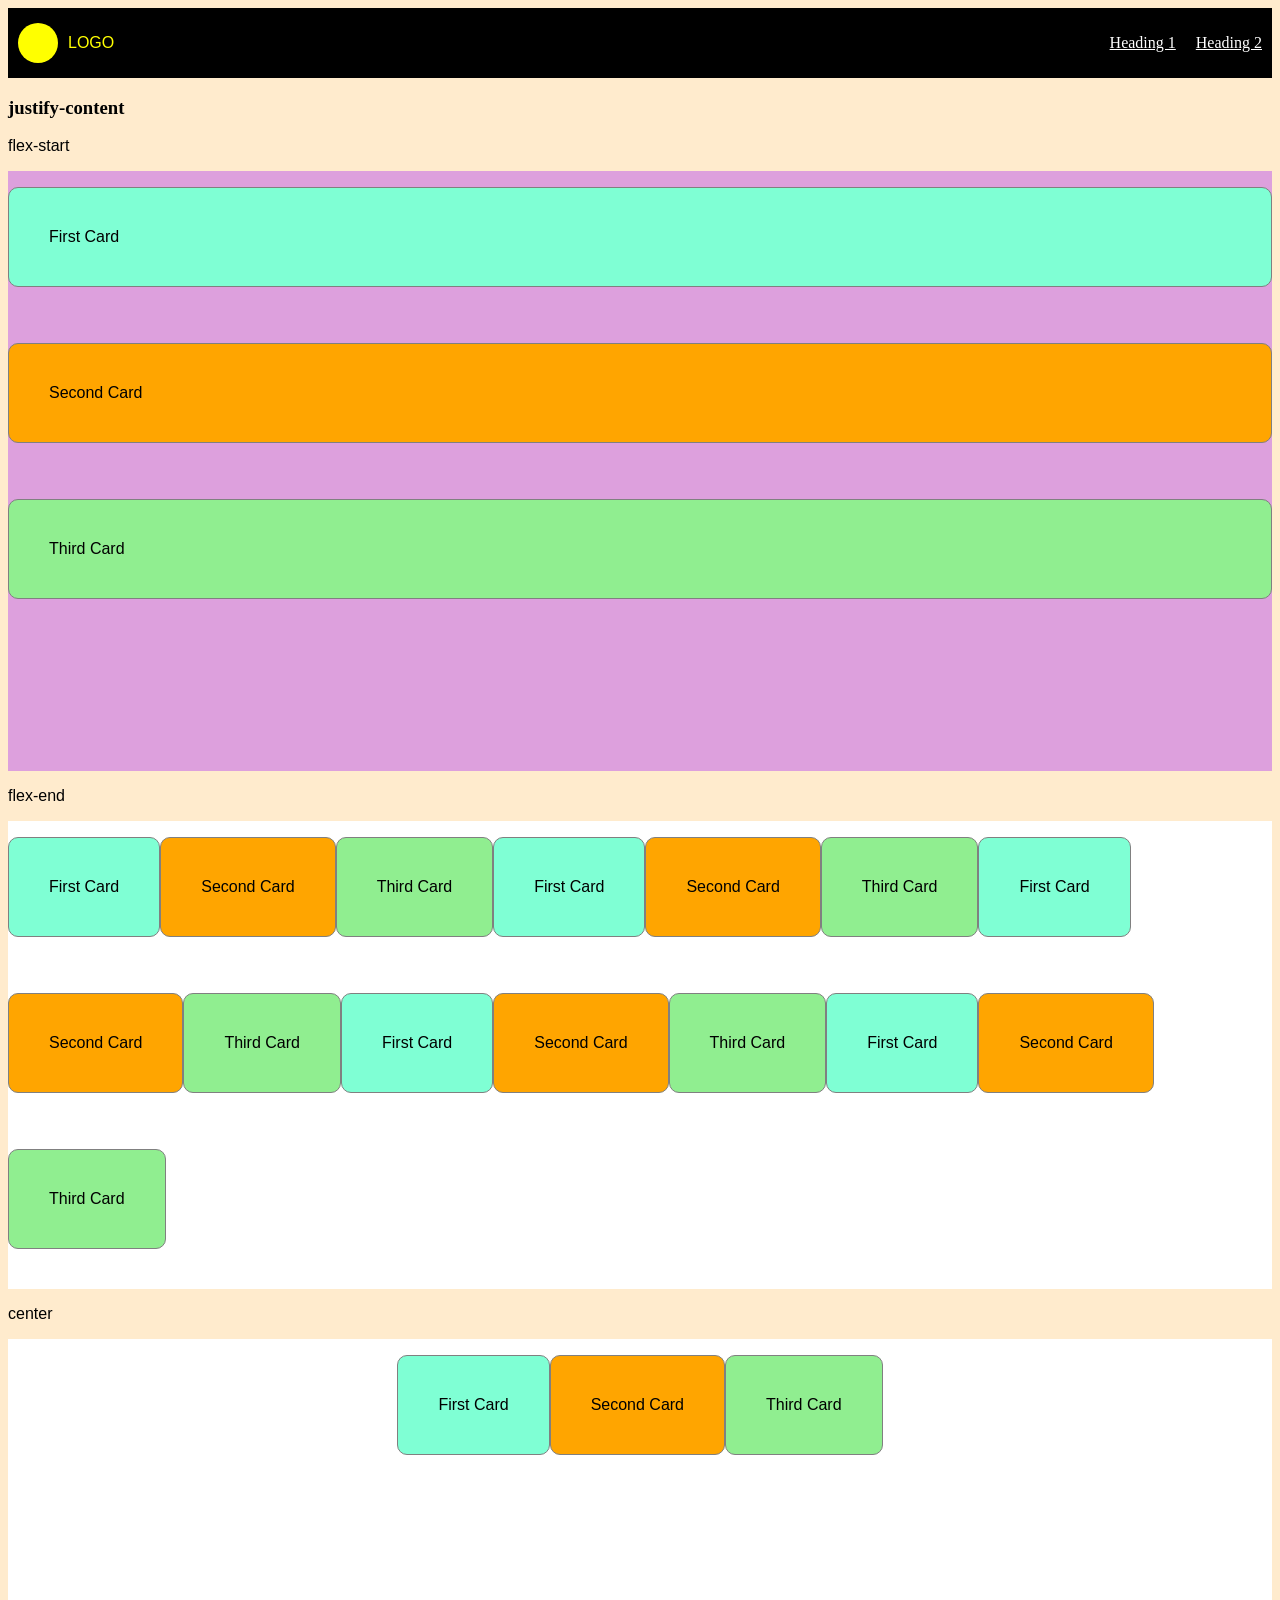
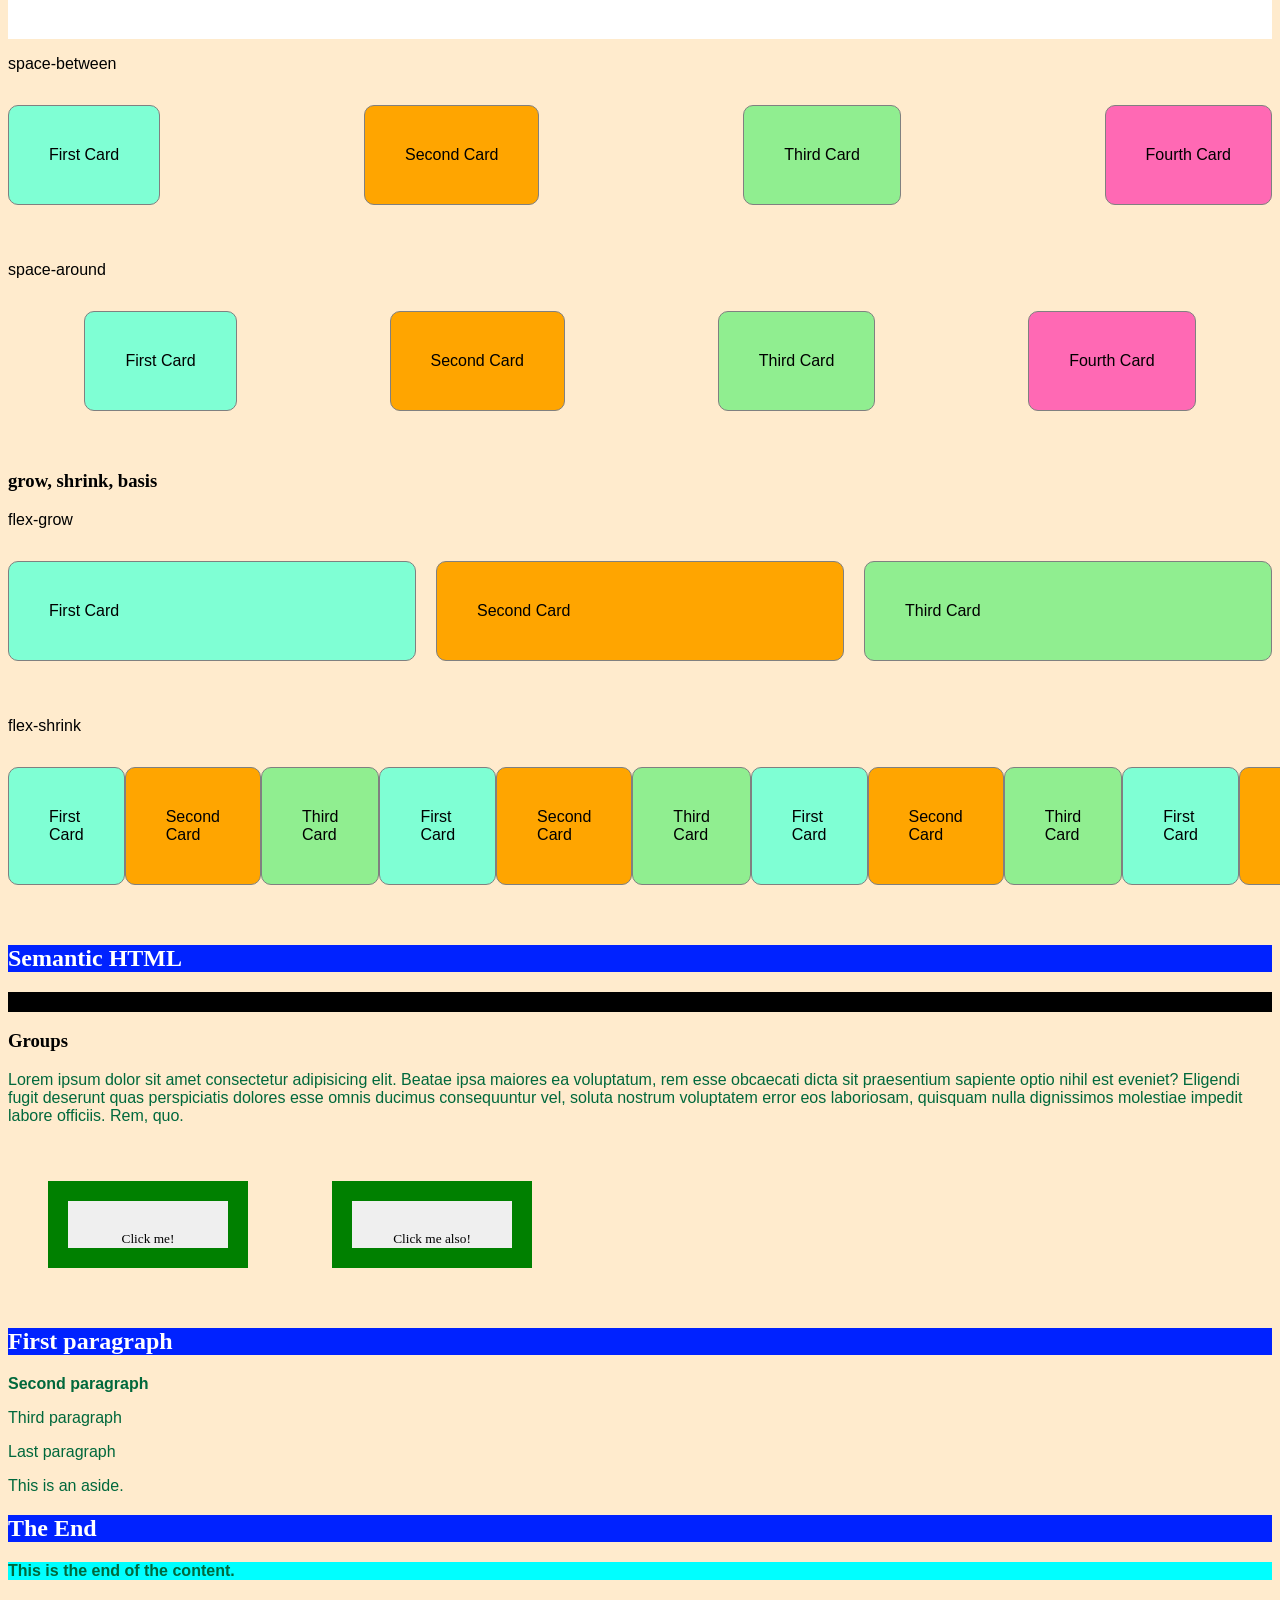
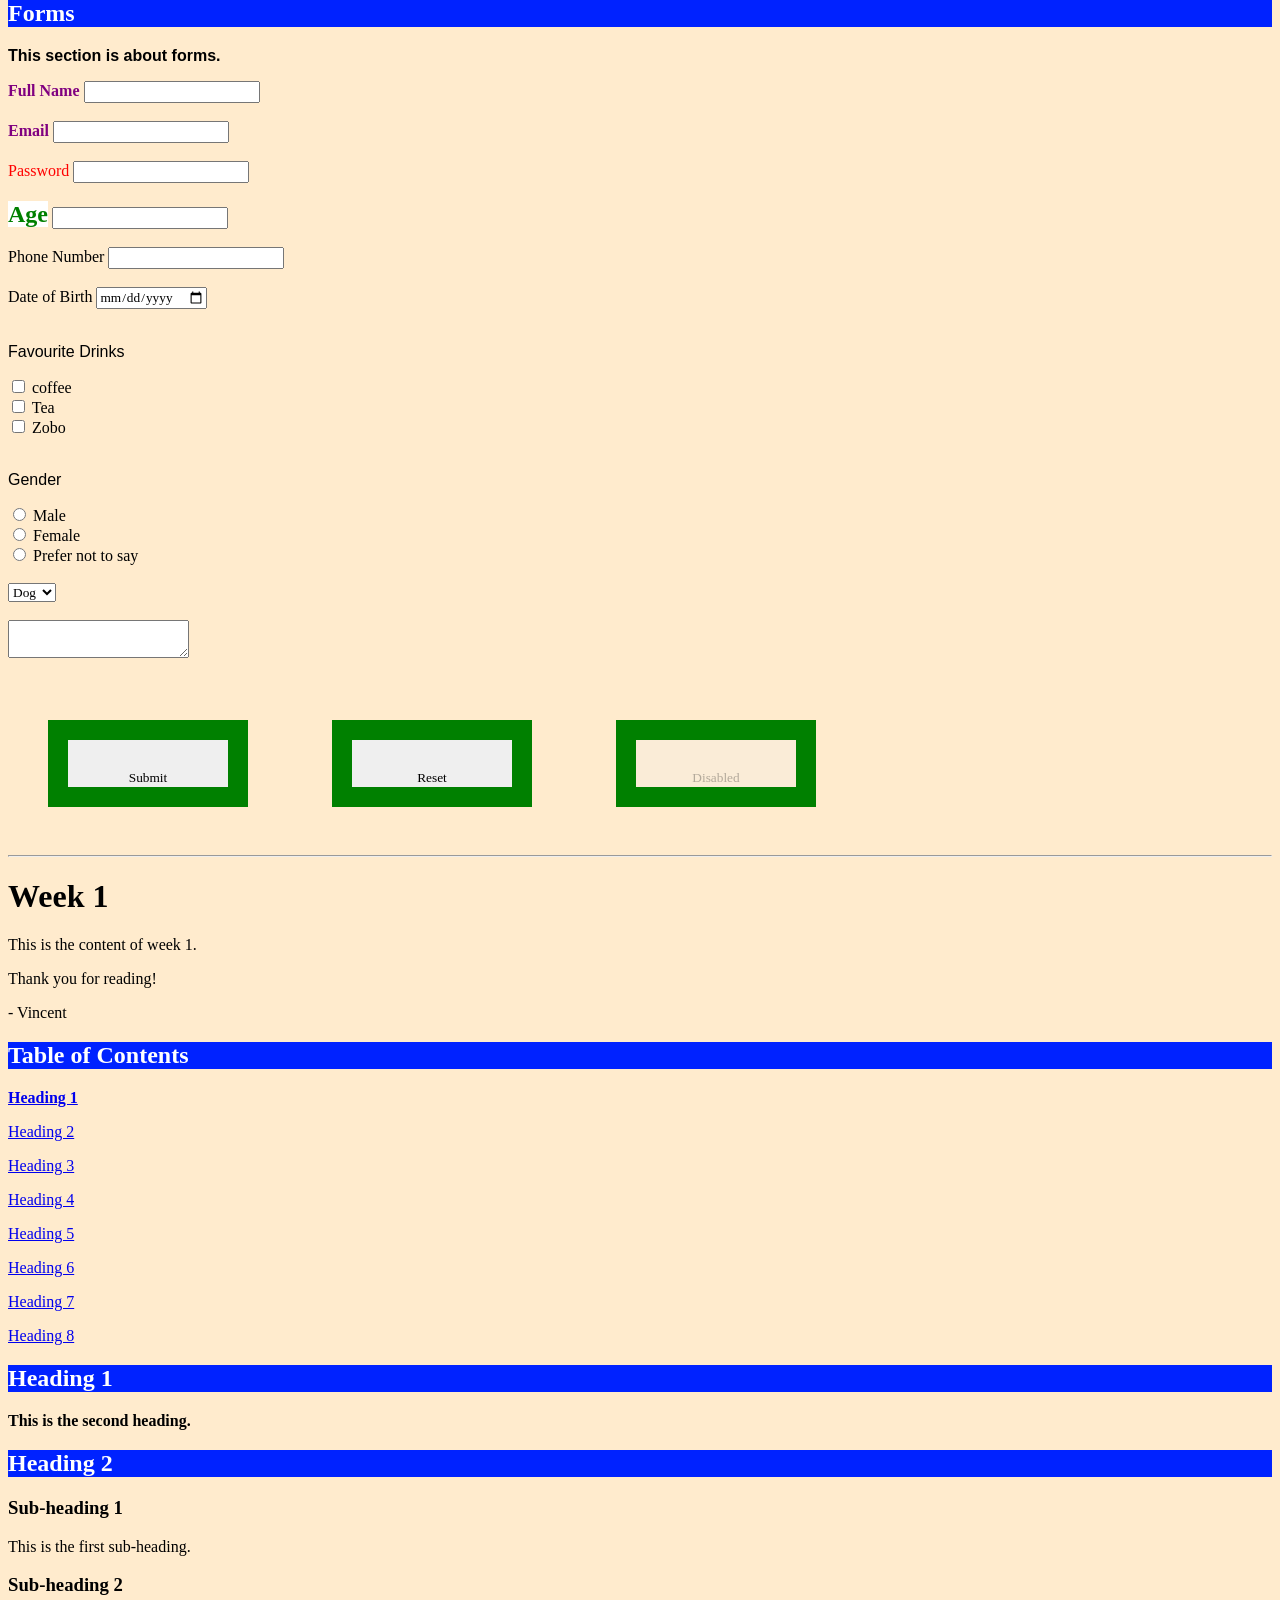
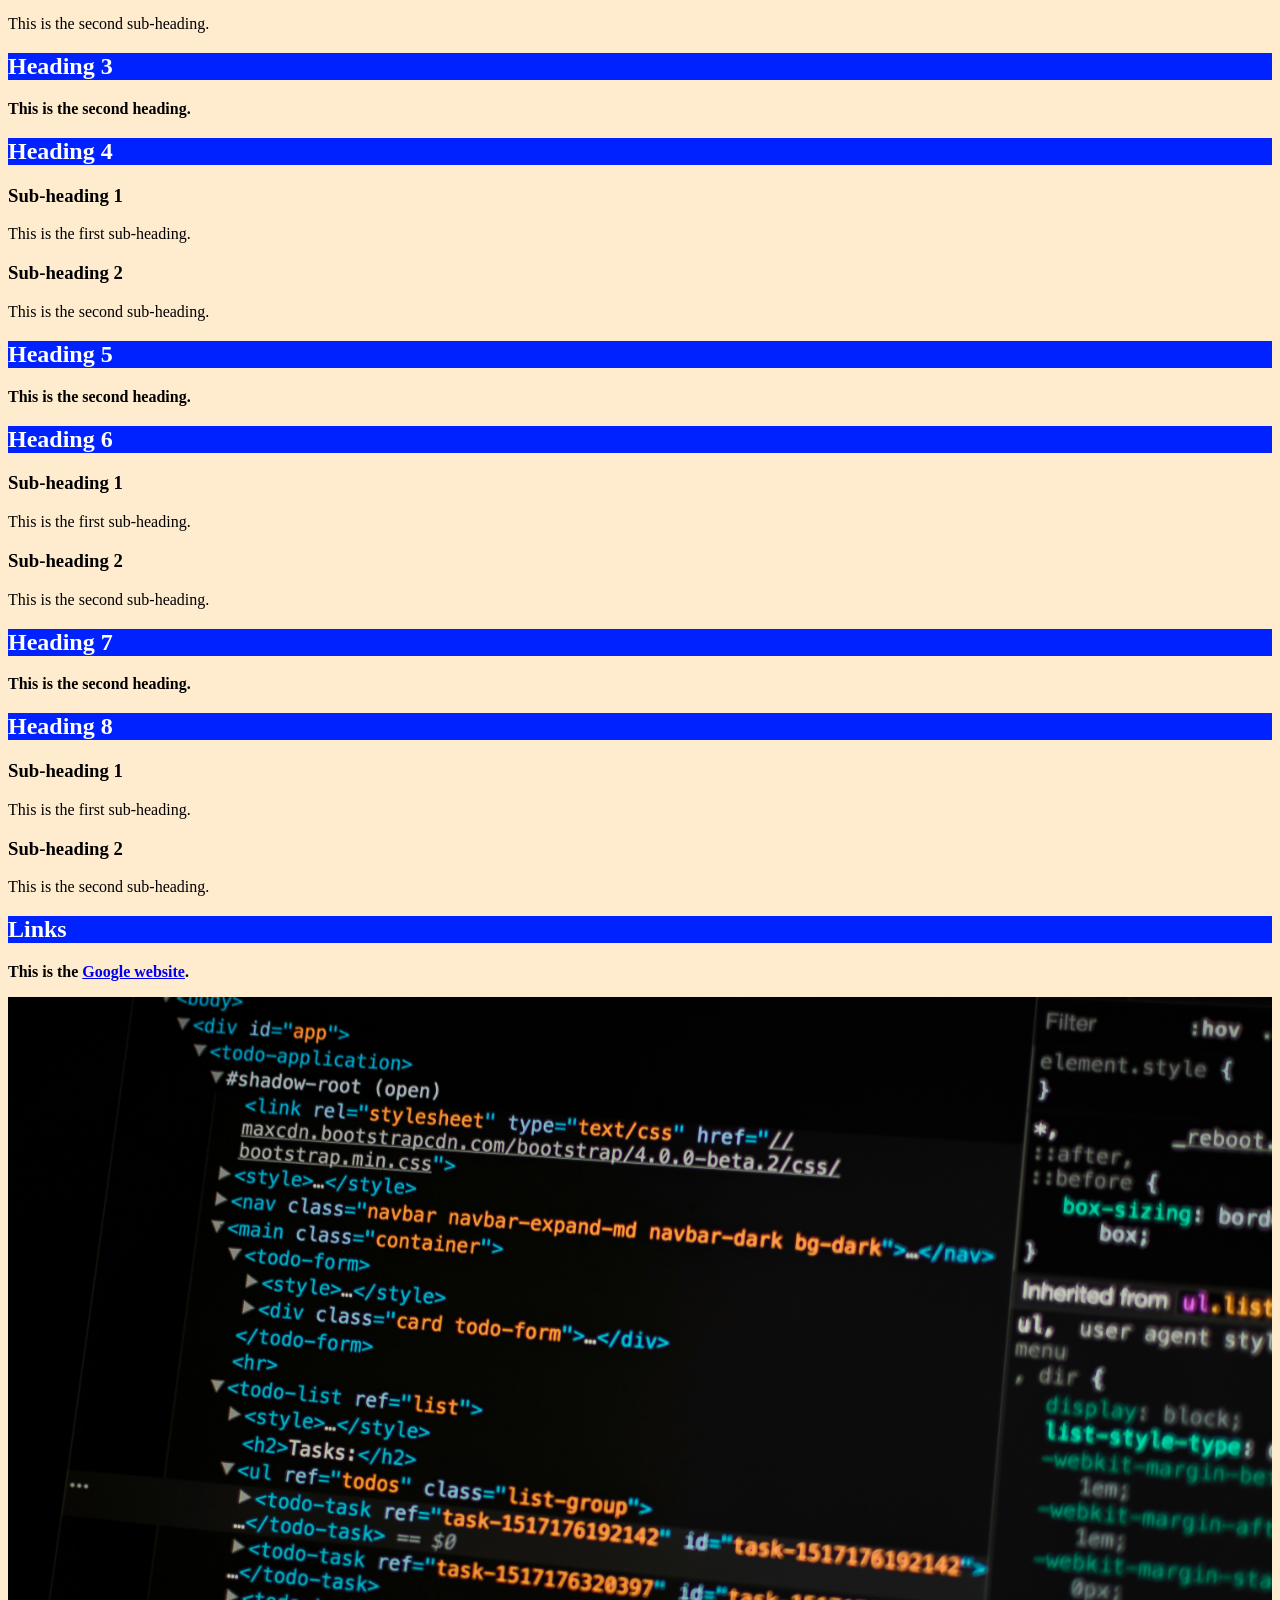
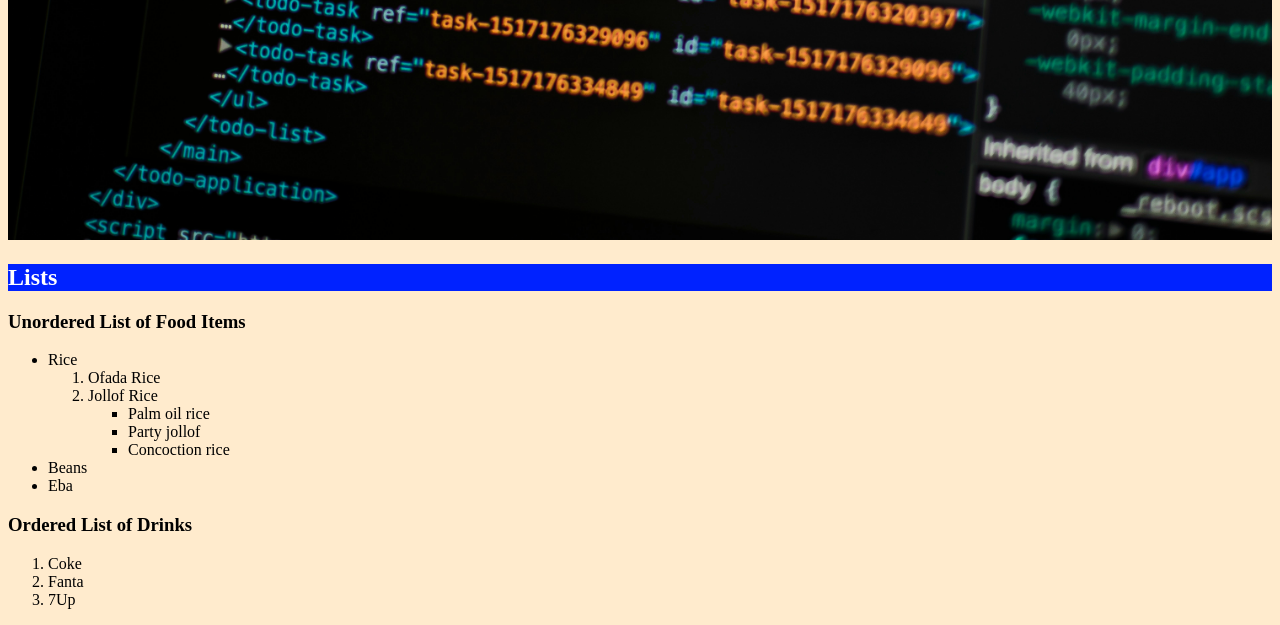
<file: index.html>
<!DOCTYPE html>
<html lang="en">
<head>
  <meta charset="UTF-8">
  <meta name="viewport" content="width=device-width, initial-scale=1.0">
  <title>Frontend Engineering</title>
  <!-- <style>
    h3 {
      color: green;
    }
  </style> -->

  <link rel="stylesheet" href="styles.css">
  <!-- <script src="script.js" defer></script> -->
</head>
<body style="background-color: blanchedalmond;">
  <nav>
    <div class="logo-container">
      <div class="logo"></div>
      <p>LOGO</p>
    </div>

    <div class="nav-items">
      <p><a href="#heading1">Heading 1</a></p>
      <p><a href="#heading2">Heading 2</a></p>
    </div>
  </nav>
  <div id="week2">
    <div>
      <h3>justify-content</h3>
      <p>flex-start</p>
      <div class="cards1">
        <p class="card card1">First Card</p>
        <p class="card card2">Second Card</p>
        <p class="card card3">Third Card</p>
      </div>
      
      <p>flex-end</p>
      <div class="cards2">
        <p class="card card1">First Card</p>
        <p class="card card2">Second Card</p>
        <p class="card card3">Third Card</p>
        <p class="card card1">First Card</p>
        <p class="card card2">Second Card</p>
        <p class="card card3">Third Card</p>
        <p class="card card1">First Card</p>
        <p class="card card2">Second Card</p>
        <p class="card card3">Third Card</p>
        <p class="card card1">First Card</p>
        <p class="card card2">Second Card</p>
        <p class="card card3">Third Card</p>
        <p class="card card1">First Card</p>
        <p class="card card2">Second Card</p>
        <p class="card card3">Third Card</p>
      </div>

      <p>center</p>
      <div class="cards3">
        <p class="card card1">First Card</p>
        <p class="card card2">Second Card</p>
        <p class="card card3">Third Card</p>
      </div>

      <p>space-between</p>
      <div class="cards4">
        <p class="card card1">First Card</p>
        <p class="card card2">Second Card</p>
        <p class="card card3">Third Card</p>
        <p class="card card4">Fourth Card</p>
      </div>

      <p>space-around</p>
      <div class="cards5">
        <p class="card card1">First Card</p>
        <p class="card card2">Second Card</p>
        <p class="card card3">Third Card</p>
        <p class="card card4">Fourth Card</p>
      </div>

      <h3>grow, shrink, basis</h3>
      <p>flex-grow</p>
      <div class="cards6">
        <p class="card card1">First Card</p>
        <p class="card card2">Second Card</p>
        <p class="card card3">Third Card</p>
      </div>

      <p>flex-shrink</p>
      <div class="cards7">
        <p class="card card1">First Card</p>
        <p class="card card2">Second Card</p>
        <p class="card card3">Third Card</p>
        <p class="card card1">First Card</p>
        <p class="card card2">Second Card</p>
        <p class="card card3">Third Card</p>
        <p class="card card1">First Card</p>
        <p class="card card2">Second Card</p>
        <p class="card card3">Third Card</p>
        <p class="card card1">First Card</p>
        <p class="card card2">Second Card</p>
        <p class="card card3">Third Card</p>
      </div>
    </div>
    <div class="semantic">
      <h2>Semantic HTML</h2>
      <header></header>
      <nav></nav>
      <main>
        <section>
          <h3>Groups</h3>
          <p>Lorem ipsum dolor sit amet consectetur adipisicing elit. Beatae ipsa maiores ea voluptatum, rem esse obcaecati dicta sit praesentium sapiente optio nihil est eveniet? Eligendi fugit deserunt quas perspiciatis dolores esse omnis ducimus consequuntur vel, soluta nostrum voluptatem error eos laboriosam, quisquam nulla dignissimos molestiae impedit labore officiis. Rem, quo.</p>
        </section>

        <button>Click me!</button>
        <button class="second-button">Click me also!</button>
        <!-- <div aria-label="button" style="border: 2px solid black; background-color: lightgray; border-radius: 10px;">Button</div> -->
        <article>
          <h2>First paragraph</h2>
          <p>Second paragraph</p>
          <p>Third paragraph</p>
          <p>Last paragraph</p>
        </article>
        <aside>
          <p>This is an aside.</p>
        </aside>

        <h2 class="end">The End</h2>
        <p>This is the end of the content.</p>
      </main>
      <footer></footer>
    </div>
    <div>
      <h2>Forms</h2>
      <p>This section is about forms.</p>

      <form action="index.html" method="GET">
        <label class="special-label" for="full-name">Full Name</label>
        <input type="text" id="full-name" name="full-name">
        <br><br>

        <label for="email" class="special-label">Email</label>
        <input type="email" name="email" id="email" required>
        <br><br>

        <label class="password" for="password">Password</label>
        <input type="password" name="password" id="password">
        <br><br>

        <label id="age-label" for="age">Age</label>
        <input type="number" name="age" id="age">
        <br><br>

        <label for="phone">
          Phone Number
          <input type="tel" name="phone" id="phone">
        </label>
        <br><br>

        <label for="dob">Date of Birth</label>
        <input type="date" name="dob" id="dob">
        <br><br>
        
        <p>Favourite Drinks</p>
        <input type="checkbox" name="coffee" id="coffee">
        <label for="coffee">coffee</label>
        <br>
        <input type="checkbox" name="tea" id="tea">
        <label for="tea">Tea</label>
        <br>
        <input type="checkbox" name="zobo" id="zobo">
        <label for="zobo">Zobo</label>
        <br><br>

        <p>Gender</p>
        <input type="radio" name="gender" id="">
        <label for="male">Male</label>
        <br>
        <input type="radio" name="gender" id="">
        <label for="female">Female</label>
        <br>
        <input type="radio" name="gender" id="prefer-not-to-say">
        <label for="prefer-not-to-say">Prefer not to say</label>
        <br><br>

        <select name="pet" id="">
          <option value="">Dog</option>
          <option value="">Cat</option>
          <option value="">Goat</option>
        </select>
        <br><br>

        <textarea name="comment" id=""></textarea>
        <br><br>

        <button type="submit">Submit</button>
        <button type="reset">Reset</button>
        <button disabled="disabled">Disabled</button>
      </form>
    </div>
  </div>

  <hr>
  <h1>Week 1</h1>
  <p>This is the content of week 1.</p>
  <p>Thank you for reading!</p>
  <p>- Vincent</p>

  <div id="table-of-contents">
    <h2>Table of Contents</h2>
    <p><a href="#heading1">Heading 1</a></p>
    <p><a href="#heading2">Heading 2</a></p>
    <p><a href="#heading3">Heading 3</a></p>
    <p><a href="#heading4">Heading 4</a></p>
    <p><a href="#heading5">Heading 5</a></p>
    <p><a href="#heading6">Heading 6</a></p>
    <p><a href="#heading7">Heading 7</a></p>
    <p><a href="#heading8">Heading 8</a></p>
  </div>

  <h2 id="heading1">Heading 1</h2>
  <p>This is the second heading.</p>
  <h2 id="heading2">Heading 2</h2>
  <h3>Sub-heading 1</h3>
  <p>This is the first sub-heading.</p>
  <h3>Sub-heading 2</h3>
  <p>This is the second sub-heading.</p>

  <h2 id="heading3">Heading 3</h2>
  <p>This is the second heading.</p>
  <h2 id="heading4">Heading 4</h2>
  <h3>Sub-heading 1</h3>
  <p>This is the first sub-heading.</p>
  <h3>Sub-heading 2</h3>
  <p>This is the second sub-heading.</p>

  <h2 id="heading5">Heading 5</h2>
  <p>This is the second heading.</p>
  <h2 id="heading6">Heading 6</h2>
  <h3>Sub-heading 1</h3>
  <p>This is the first sub-heading.</p>
  <h3>Sub-heading 2</h3>
  <p>This is the second sub-heading.</p>

  <h2 id="heading7">Heading 7</h2>
  <p>This is the second heading.</p>
  <h2 id="heading8">Heading 8</h2>
  <h3>Sub-heading 1</h3>
  <p>This is the first sub-heading.</p>
  <h3>Sub-heading 2</h3>
  <p>This is the second sub-heading.</p>

  <h2>Links</h2>
  <p>This is the <a href="https://google.com" target="_blank">Google website</a>.</p>

  <div id="images">
    <img src="code-on-screen-unsplash.jpg" alt="This is an image of code on screen">
  </div>

  <div id="lists">
    <h2>Lists</h2>
    <h3>Unordered List of Food Items</h3>
    <ul>
      <li>
        Rice
        <ol>
          <li>Ofada Rice</li>
          <li>Jollof Rice
            <ul>
              <li>Palm oil rice</li>
              <li>Party jollof</li>
              <li>Concoction rice</li>
            </ul>
          </li>
        </ol>
      </li>
      <li>Beans</li>
      <li>Eba</li>
    </ul>

    <h3>Ordered List of Drinks</h3>
    <ol>
      <li>Coke</li>
      <li>Fanta</li>
      <li>7Up</li>
    </ol>
  </div>
</body>
</html>
</file>
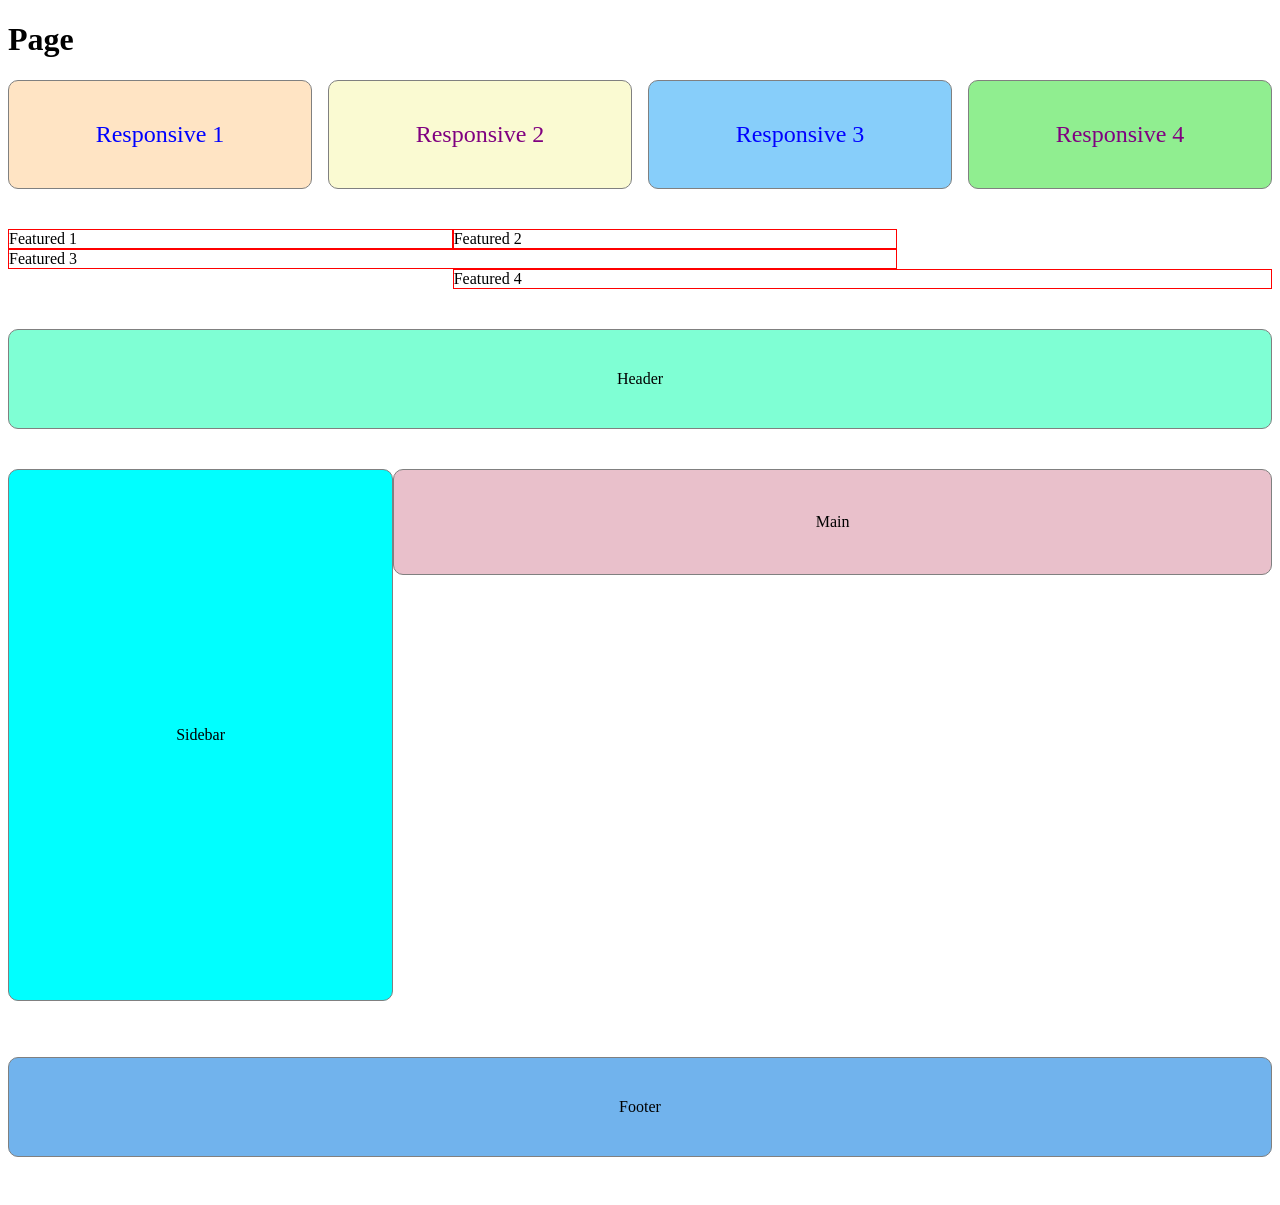
<file: page.html>
<!DOCTYPE html>
<html lang="en">
<head>
  <meta charset="UTF-8">
  <meta name="viewport" content="width=device-width, initial-scale=1.0">
  <link rel="stylesheet" href="page.css">
  <title>Page</title>
</head>
<body>
  <h1>Page</h1>

  <div class="responsive">
    <div class="card card1">Responsive 1</div>
    <div class="card card2">Responsive 2</div>
    <div class="card card3">Responsive 3</div>
    <div class="card card4">Responsive 4</div>
  </div>

  <div class="featured-section">
    <div class="featured-cards">
      <div class="featured-card featured1">Featured 1</div>
      <div class="featured-card featured2">Featured 2</div>
      <div class="featured-card featured3">Featured 3</div>
      <div class="featured-card featured4">Featured 4</div>
    </div>
  </div>

  <div>
    <div class="layout">
      <div class="card header">Header</div>
      <div class="card sidebar">Sidebar</div>
      <div class="card main">
        Main
      </div>
      <p class="card footer">Footer</p>
    </div>
  </div>
</body>
</html>
</file>
<file: styles.css>
* {
  font-family: Georgia, 'Times New Roman', Times, serif;
  box-sizing: border-box;
}

/* body {
  width: 90%;
  margin: auto;
} */

nav {
  background-color: black;
  padding: 10px;
  display: flex;
  justify-content: space-between;
}

.logo-container {
  display: flex;
  gap: 10px;
  align-items: center;
  color: yellow;
}

.logo {
  width: 40px;
  height: 40px;
  border-radius: 50%;
  background-color: yellow;
}

.nav-items {
  display: flex;
  gap: 20px;
  color: white;
}

.nav-items a {
  color: white;
}

.nav-items a:hover {
  color: yellow;
}

img {
  max-width: 100%;
}

.semantic p {
  color: rgb(0, 104, 60);
}

div p {
  font-family: Verdana, Geneva, Tahoma, sans-serif;
  /* color: brown; */
}

h2 {
  background-color: rgb(0, 34, 255);
  color: white;
}

h2+p {
  font-weight: 600;
}

.end+p {
  background-color: aqua;
}

/* p {
  color: orange;
} */

.special-label {
  color: purple;
  font-weight: bold;
}

.password {
  color: red;
}

#age-label {
  color: green;
  font-weight: bold;
  font-size: 24px;
  background-color: white;
}

button {
  width: 200px;
  cursor: pointer;
  padding-block-start: 30px;
  border: 20px solid green;
  margin: 40px;
}

button:hover {
  background-color: green;
  color: yellow;
}

/* a:hover {
  background-color: cyan;
} */

/* p:first-child {
  background-color: pink;
}

p:nth-child(3) {
  background-color: aquamarine;
}

p:last-child {
  background-color: chartreuse;
} */

.cards1 {
  display: flex;
  flex-direction: column;
  justify-content: flex-start;
  height: 600px;
  background-color: plum;
}

.cards2 {
  display: flex;
  justify-content: flex-start;
  align-items: flex-end;
  flex-wrap: wrap;
  /* height: 300px; */
  background-color: white;
}

.cards3 {
  display: flex;
  justify-content: center;
  height: 300px;
  background-color: white;
}

.cards4 {
  display: flex;
  justify-content: space-between;
}

.cards5 {
  display: flex;
  justify-content: space-around;
}

.cards6 {
  display: flex;
  gap: 20px;
}

.cards7 {
  display: flex;
  width: 100%;
}

.card {
  padding: 40px;
  border-radius: 10px;
  border: 1px solid gray;
  margin-bottom: 40px;
  height: fit-content;
  /* width: 30%; */
}

.card1 {
  background-color: aquamarine;
}

.card2 {
  background-color: orange;
}

.card3 {
  background-color: lightgreen;
}

.card4 {
  background-color: hotpink;
}

.cards6 .card1 {
  /* flex-grow: 1; */
  flex: 1;
}

.cards6 .card2 {
  /* flex-grow: 1; */
  flex: 1;
}

.cards6 .card3 {
  /* flex-grow: 2; */
  flex: 1;
}

.cards7 .card1 {
  flex-shrink: 1;
}
</file>
<file: page.css>
:root {
  --primary-color: blue;
  --secondary-color: purple;
}

.layout {
  display: grid;
  grid-template-areas: 
  "header header header header"
  "sidebar main main main"
  "footer footer footer footer";
}

.card {
  padding: 40px;
  border-radius: 10px;
  border: 1px solid gray;
  margin-bottom: 40px;
  height: fit-content;
  display: flex;
  justify-content: center;
  align-items: center;
}

.card1 {
  background-color: pink;
  flex-grow: 1;
  color: var(--primary-color);
}

.card2 {
  background-color: lightgoldenrodyellow;
  flex-grow: 1;
  color: var(--secondary-color)
}

.card3 {
  background-color: lightskyblue;
  flex-grow: 1;
  color: var(--primary-color);
}

.card4 {
  background-color: lightgreen;
  flex-grow: 1;
  color: var(--secondary-color)
}

.header {
  background-color: aquamarine;
  grid-area: header;
}

.sidebar {
  background-color: orange;
  grid-area: sidebar;
  height: 50vh;

  @media (min-width: 768px) {
    background-color: aqua;
  }
}

.main {
  background-color: rgb(233, 192, 203);
  grid-area: main;
  line-height: 1.5;
}

.footer {
  background-color: rgb(113, 179, 237);
  grid-area: footer;
}

.featured-section {
  margin-bottom: 40px;
}

.featured-cards {
  display: grid;
}

.featured-card {
  border: 1px solid red;
}

.featured1 {
  grid-column: 1 / 2;
}

.featured2 {
  grid-column: 2 / 3;
}

.featured3 {
  /* grid-column: 2 / 3; */
  grid-column: span 2;
}

.featured4 {
  grid-column: 2 / 4;
}

.responsive {
  display: flex;
  flex-direction: column;
  gap: 0.2rem;
}

@media (min-width: 768px) {
  .responsive {
    flex-direction: row;
    gap: 1rem;
    font-size: 1.5rem;
  }

  .card1 {
    background-color: bisque;
  }
}
</file>
